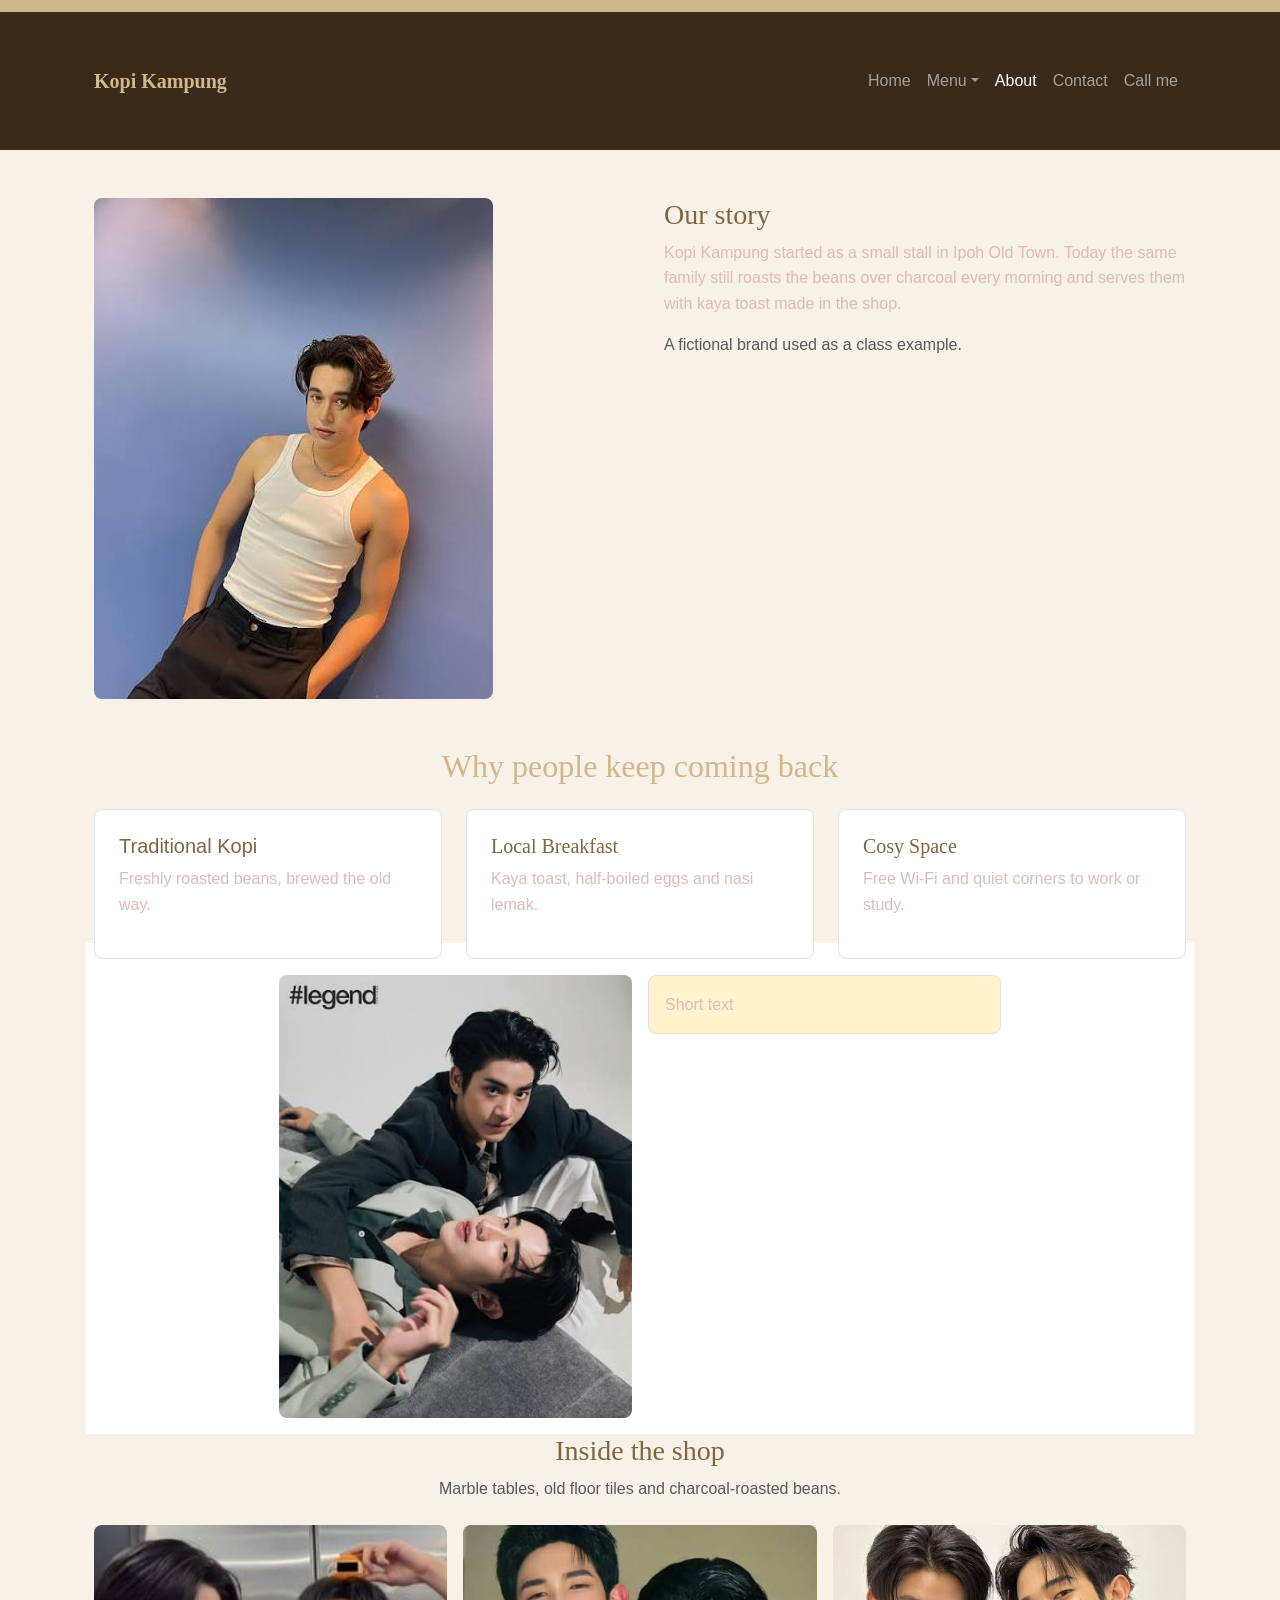
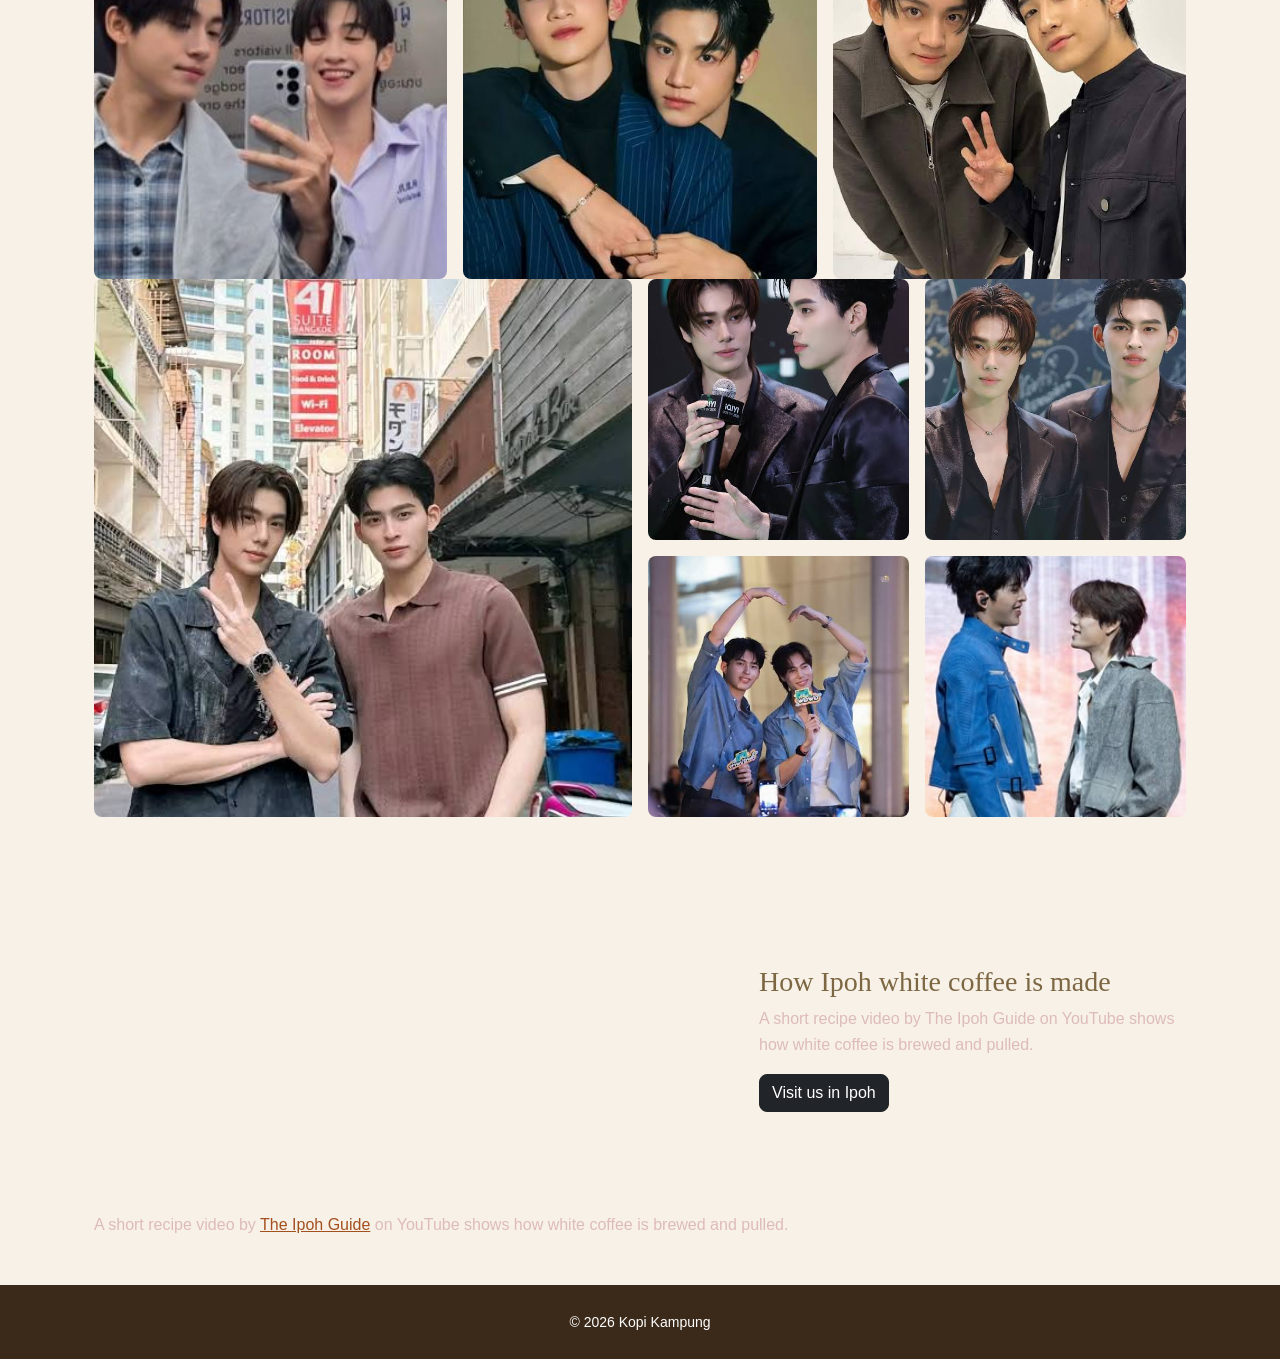
<file: about.html>
<!DOCTYPE html>
<html lang="en">

<head>
    <meta charset="UTF-8">
    <!-- 1. Makes the page fit phone screens. Without it, nothing is responsive. -->
    <meta name="viewport" content="width=device-width, initial-scale=1">
    <title>Kopi Kampung | About</title>

    <!-- 2. Bootstrap CSS: must come BEFORE our own CSS -->
    <link href="css/bootstrap.min.css" rel="stylesheet">
    <!-- 3. Our own CSS: comes AFTER, so our styles can override Bootstrap -->
    <link href="css/style.css" rel="stylesheet">
    <nav class="navbar navbar-expand-lg bg-dark sticky-top" data-bs-theme="dark">
        <div class="container">
            <a class="navbar-brand fw-bold" href="index.html">Kopi Kampung</a>
            <button class="navbar-toggler" type="button" data-bs-toggle="collapse" data-bs-target="#mainNav"
                aria-controls="mainNav" aria-expanded="false" aria-label="Toggle navigation">
                <span class="navbar-toggler-icon"></span>
            </button>
            <div class="collapse navbar-collapse" id="mainNav">
                <ul class="navbar-nav ms-auto mb-2 mb-lg-0">
                    <li class="nav-item">
                        <a class="nav-link" aria-current="page" href="index.html">Home</a>
                    </li>

                    <li class="nav-item dropdown">
                        <a class="nav-link dropdown-toggle" href="#" role="button" data-bs-toggle="dropdown"
                            aria-expanded="false">Menu</a>
                        <ul class="dropdown-menu">
                            <li><a class="dropdown-item" href="menu-drinks.html">Drinks</a></li>
                            <li><a class="dropdown-item" href="menu-food.html">Food</a></li>
                        </ul>
                    </li>

                    <li class="nav-item">
                        <a class="nav-link active" aria-current="page" href="about.html">About</a>
                    </li>
                    <li class="nav-item">
                        <a class="nav-link" href="contact.html">Contact</a>
                    </li>
                    <li class="nav-item">
                        <a class="nav-link" href="Call me.html">Call me</a>
                    </li>
                </ul>
            </div>
        </div>
    </nav>


    <main class="container my-5">
        <!-- 3a. OUR STORY: image and text side by side -->
        <div class="row g-4 g-lg-5 align-items-start mb-5">
            <div class="col-12 col-lg-6">
                <img src="image/gawin.jpg" class="img-fluid rounded" alt="Coffee beans turning in a charcoal roaster">

            </div>
            <div class="col-12 col-lg-6">
                <h2 class="h3">Our story</h2>
                <p>Kopi Kampung started as a small stall in Ipoh Old Town. Today the same family
                    still roasts the beans over charcoal every morning and serves them with kaya toast
                    made in the shop.</p>
                <p class="text-body-secondary mb-0">A fictional brand used as a class example.</p>
            </div>
        </div>
        <h2 class="text-center mb-4">
            Why people keep coming back
        </h2>
        <div class="row g-4">
            <div class="col-12 col-md-6 col-lg-4">
                <div class="p-4 bg-light border rounded h-100">
                    <h3 class="h5">Traditional Kopi</h3>
                    <p>Freshly roasted beans, brewed the old way.</p>
                </div>
            </div>
            <div class="col-12 col-md-6 col-lg-4">
                <div class="p-4 bg-light border rounded h-100">
                    <h2 class="h5">Local Breakfast</h2>
                    <p>Kaya toast, half-boiled eggs and nasi lemak.</p>
                </div>
            </div>
            <div class="col-12 col-md-12 col-lg-4">
                <div class="p-4 bg-light border rounded h-100">
                    <h2 class="h5">Cosy Space</h2>
                    <p>Free Wi-Fi and quiet corners to work or study.</p>
                </div>
            </div>
        </div>
        <div class="row g-3 justify-content-center bg-body-tertiary py-3">
            <div class="col-4">
                <img src="image/ap.jpg" class="img-fluid rounded" alt="Floor tiles">
            </div>
            <div class="col-4">
                <p class="bg-warning-subtle border rounded p-3 mb-0">Short text</p>
            </div>
        </div>
        <!-- 3b. GALLERY INTRO: centred with an offset -->
        <div class="row mb-4">
            <div class="col-12 col-lg-8 offset-lg-2 text-center">
                <h2 class="h3">Inside the shop</h2>
                <p class="text-body-secondary mb-0">Marble tables, old floor tiles and charcoal-roasted beans.</p>
            </div>
        </div>
        <div class="row g-3">
            <div class="col-4">
                <div class="ratio ratio-1x1">
                    <img src="image/ap2.jpg" class="object-fit-cover rounded" alt="Cup of kopi">
                </div>
            </div>
            <div class="col-4">
                <div class="ratio ratio-1x1">
                    <img src="image/ap3.jpg" class="object-fit-cover rounded" alt="Floor tiles">
                </div>
            </div>
            <div class="col-4">
                <div class="ratio ratio-1x1">
                    <img src="image/ap4.jpg" class="object-fit-cover rounded" alt="Kaya toast">
                </div>
            </div>
        </div>

        <div class="row g-3 mb-5">
            <div class="col-12 col-md-6">
                <div class="ratio ratio-1x1">
                    <img src="image/ppw1.jpg" class="object-fit-cover rounded" alt="Kopi Kampung shopfront">
                </div>
            </div>
            <div class="col-12 col-md-6">
                <div class="row g-3">
                    <div class="col-6">
                        <div class="ratio ratio-1x1">
                            <img src="image/ppw2.jpg" class="object-fit-cover rounded" alt="Kopi on a marble table">
                        </div>
                    </div>
                    <div class="col-6">
                        <div class="ratio ratio-1x1">
                            <img src="image/ppw5.jpg" class="object-fit-cover rounded" alt="Kopi on a marble table">
                        </div>
                    </div>
                    <div class="col-6">
                        <div class="ratio ratio-1x1">
                            <img src="image/ppw4.jpg" class="object-fit-cover rounded" alt="Kopi on a marble table">
                        </div>
                    </div>
                    <div class="col-6">
                        <div class="ratio ratio-1x1">
                            <img src="image/ppw.jpg" class="object-fit-cover rounded" alt="Kopi on a marble table">
                        </div>
                    </div>
                </div>

            </div>

        </div>

        <div class="row g-4 g-lg-5 align-items-center">
            <div class="col-12 col-lg-7">
                <div class="ratio ratio-16x9">
                    <iframe src="https://www.youtube.com/embed/bKWklndaqCs"
                        title="Video: Make Ipoh White Coffee At Home" allow="accelerometer; autoplay; clipboard-write; encrypted-media;

gyroscope; picture-in-picture; web-share" referrerpolicy="strict-origin-when-cross-origin" allowfullscreen></iframe>

                </div>
            </div>
            <div class="col-12 col-lg-5">
                <h2 class="h3">How Ipoh white coffee is made</h2>
                <p>A short recipe video by The Ipoh Guide on YouTube shows how white coffee is brewed and pulled.</p>
                <a href="contact.html" class="btn btn-dark">Visit us in Ipoh</a>
            </div>
        </div>

        <p>A short recipe video by
<a href="https://www.youtube.com/watch?v=bKWklndaqCs">The Ipoh Guide</a>
on YouTube shows how white coffee is brewed and pulled.</p>
    </main>

    <footer class="bg-dark text-white py-4">
        <div class="container text-center">
            <small>&copy; 2026 Kopi Kampung</small>
        </div>
    </footer>
    <!-- 4. Bootstrap JavaScript: at the end of body -->
    <script src="js/bootstrap.bundle.min.js"></script>
    <!-- 5. Our own JavaScript -->
    <script src="js/script.js"></script>
    </body>

</html>
</file>
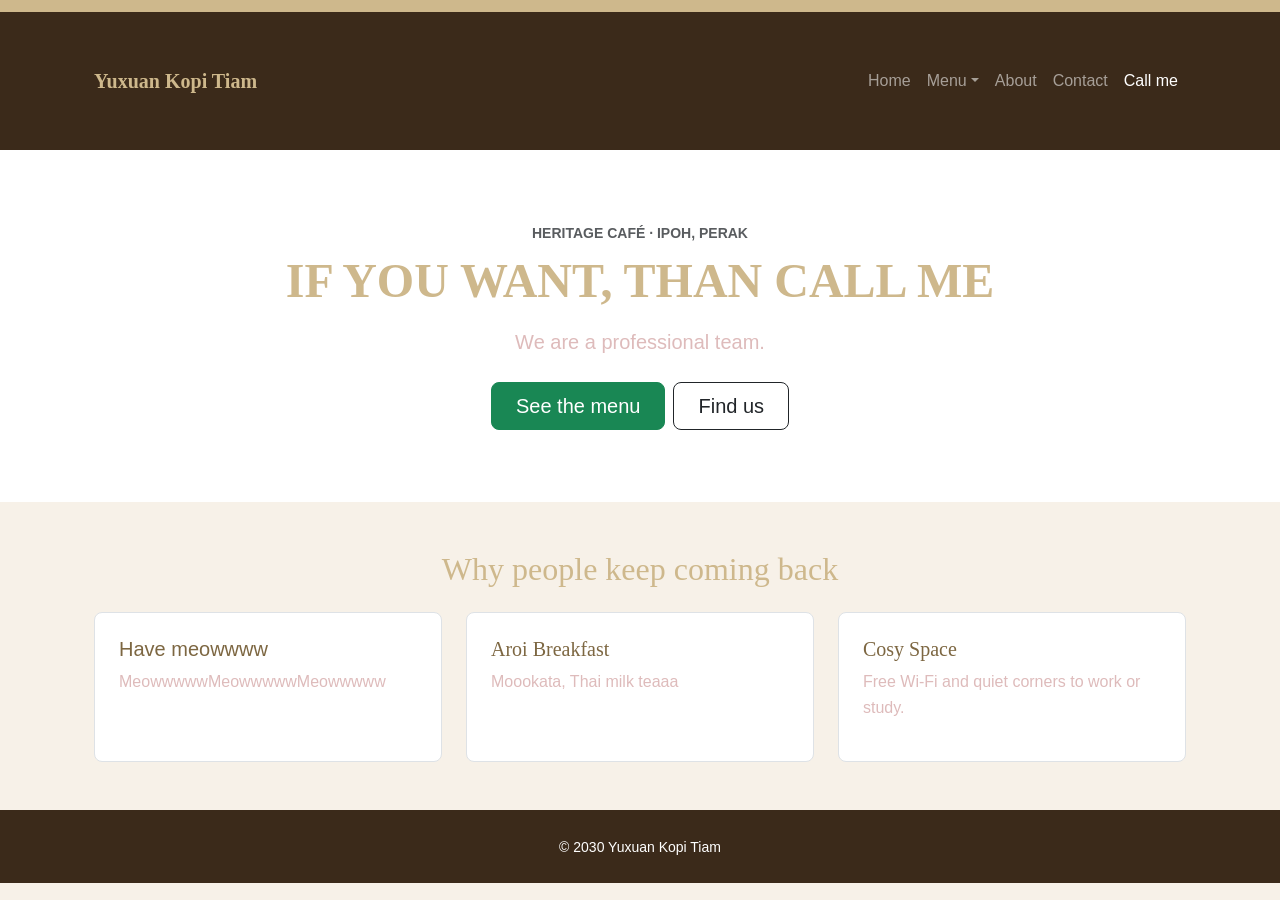
<file: Call me.html>
<!DOCTYPE html>
<html lang="en">

<head>
    <meta charset="UTF-8">
    <!-- 1. Makes the page fit phone screens. Without it, nothing is responsive. -->
    <meta name="viewport" content="width=device-width, initial-scale=1">
    <title>Yuxuan Kopi Tiam | Call me</title>

    <!-- 2. Bootstrap CSS: must come BEFORE our own CSS -->
    <link href="css/bootstrap.min.css" rel="stylesheet">
    <!-- 3. Our own CSS: comes AFTER, so our styles can override Bootstrap -->
    <link href="css/style.css" rel="stylesheet">
    <nav class="navbar navbar-expand-lg bg-dark sticky-top" data-bs-theme="dark">
        <div class="container">
            <a class="navbar-brand fw-bold" href="index.html">Yuxuan Kopi Tiam</a>
            <button class="navbar-toggler" type="button" data-bs-toggle="collapse" data-bs-target="#mainNav"
                aria-controls="mainNav" aria-expanded="false" aria-label="Toggle navigation">
                <span class="navbar-toggler-icon"></span>
            </button>
            <div class="collapse navbar-collapse" id="mainNav">
                <ul class="navbar-nav ms-auto mb-2 mb-lg-0">
                    <li class="nav-item">
                        <a class="nav-link" aria-current="page" href="index.html">Home</a>
                    </li>

                    <li class="nav-item dropdown">
                        <a class="nav-link dropdown-toggle" href="#" role="button" data-bs-toggle="dropdown"
                            aria-expanded="false">Menu</a>
                        <ul class="dropdown-menu">
                            <li><a class="dropdown-item" href="menu-drinks.html">Drinks</a></li>
                            <li><a class="dropdown-item" href="menu-food.html">Food</a></li>
                            <li><a class="dropdown-item" href="menu-soup.html">Soup</a></li>
                        </ul>
                    </li>

                    <li class="nav-item">
                        <a class="nav-link" href="about.html">About</a>
                    </li>
                    <li class="nav-item">
                        <a class="nav-link" href="contact.html">Contact</a>
                    </li>
                    <li class="nav-item">
                        <a class="nav-link active"   aria-current="page" href="Call me.html">Call me</a>
                    </li>
                </ul>
            </div>
        </div>
    </nav>

    <header class="bg-body-tertiary py-5">
        <div class="container py-lg-4">
            <div class="row justify-content-center">
                <div class="col-12 col-lg-8 text-center">
                    <p class="text-uppercase small fw-semibold text-body-secondary mb-2">Heritage café · Ipoh, Perak</p>
                    <h1 class="display-5 fw-bold mb-3">IF YOU WANT, THAN CALL ME</h1>
                    <p class="lead mb-4">We are a professional team.</p>
                    <div class="d-grid gap-2 d-sm-flex justify-content-sm-center">
                        <a href="menu-drinks.html" class="btn btn-success btn-lg px-4">See the menu</a>
                        <a href="contact.html" class="btn btn-outline-dark btn-lg px-4">Find us</a>
                    </div>
                </div>
            </div>
        </div>
    </header>

    <main class="container my-5">
        <h2 class="text-center mb-4">
            Why people keep coming back
        </h2>
        <div class="row g-4">
            <div class="col-12 col-md-6 col-lg-4">
                <div class="p-4 bg-light border rounded h-100">
                    <h3 class="h5">Have meowwww</h3>
                    <p>MeowwwwwMeowwwwwMeowwwww</p>
                </div>
            </div>
            <div class="col-12 col-md-6 col-lg-4">
                <div class="p-4 bg-light border rounded h-100">
                    <h2 class="h5">Aroi Breakfast</h2>
                    <p>Moookata, Thai milk teaaa</p>
                </div>
            </div>
            <div class="col-12 col-md-12 col-lg-4">
                <div class="p-4 bg-light border rounded h-100">
                    <h2 class="h5">Cosy Space</h2>
                    <p>Free Wi-Fi and quiet corners to work or study.</p>
                </div>
            </div>
        </div>
    </main>

    <footer class="bg-dark text-white py-4">
        <div class="container text-center">
            <small>&copy; 2030 Yuxuan Kopi Tiam</small>
        </div>
    </footer>
    <!-- 4. Bootstrap JavaScript: at the end of body -->
    <script src="js/bootstrap.bundle.min.js"></script>
    <!-- 5. Our own JavaScript -->
    <script src="js/script.js"></script>
    </body>

</html>
</file>
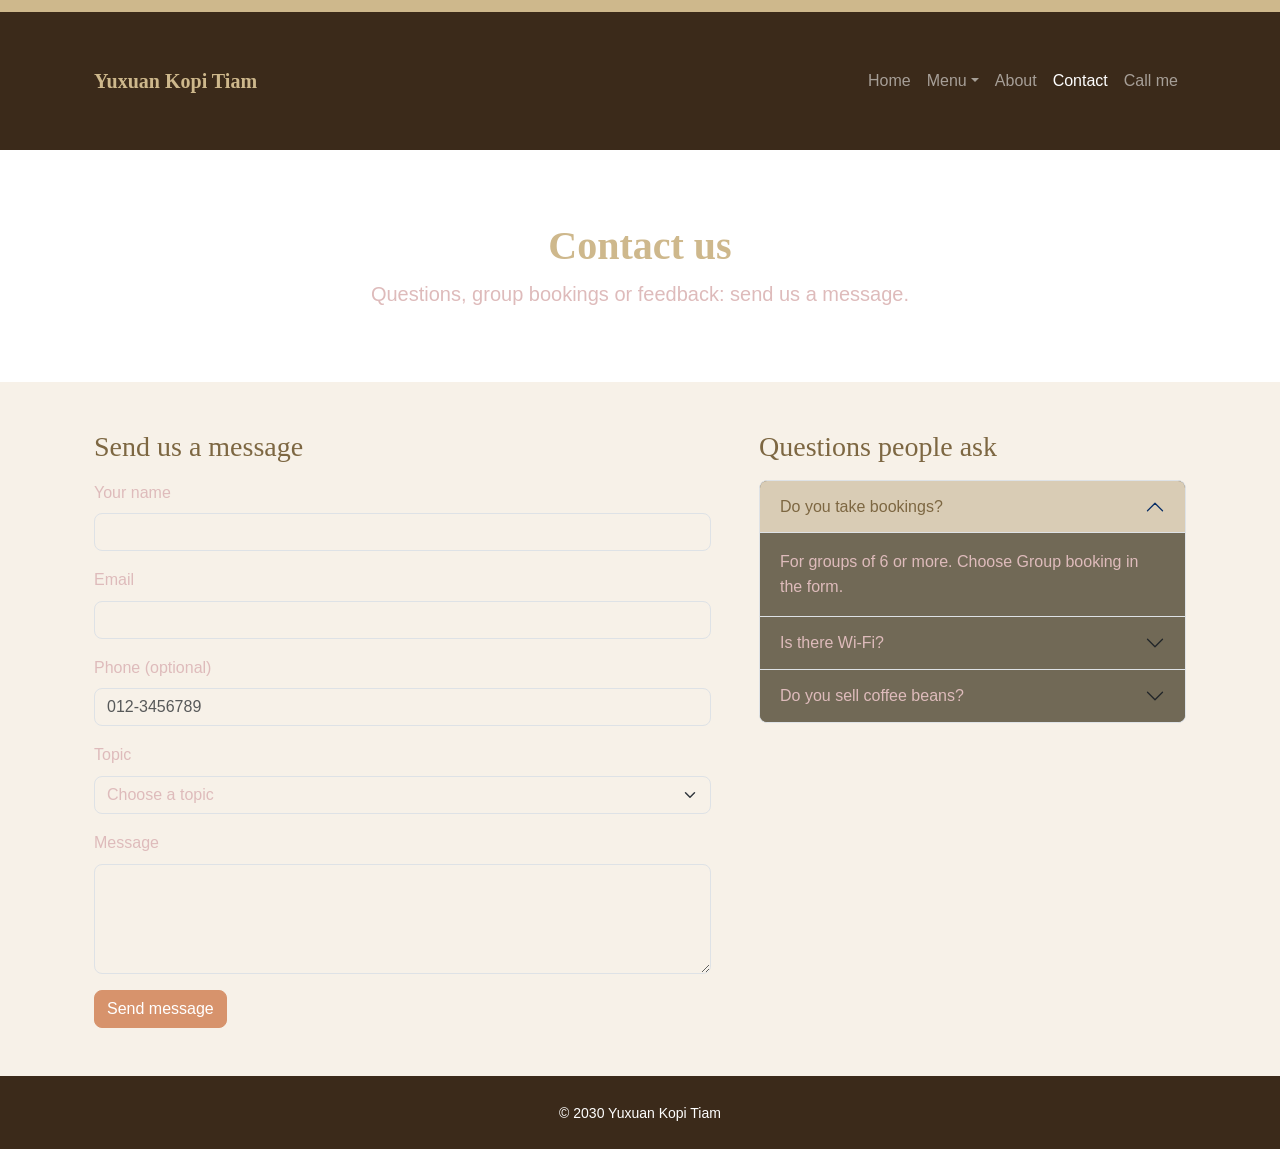
<file: contact.html>
<!DOCTYPE html>
<html lang="en">

<head>
    <meta charset="UTF-8">
    <!-- 1. Makes the page fit phone screens. Without it, nothing is responsive. -->
    <meta name="viewport" content="width=device-width, initial-scale=1">
    <title>Yuxuan Kopi Tiam | Contact</title>

    <!-- 2. Bootstrap CSS: must come BEFORE our own CSS -->
    <link href="css/bootstrap.min.css" rel="stylesheet">
    <!-- 3. Our own CSS: comes AFTER, so our styles can override Bootstrap -->
    <link href="css/style.css" rel="stylesheet">
    <nav class="navbar navbar-expand-lg bg-dark sticky-top" data-bs-theme="dark">
        <div class="container">
            <a class="navbar-brand fw-bold" href="index.html">Yuxuan Kopi Tiam</a>
            <button class="navbar-toggler" type="button" data-bs-toggle="collapse" data-bs-target="#mainNav"
                aria-controls="mainNav" aria-expanded="false" aria-label="Toggle navigation">
                <span class="navbar-toggler-icon"></span>
            </button>
            <div class="collapse navbar-collapse" id="mainNav">
                <ul class="navbar-nav ms-auto mb-2 mb-lg-0">
                    <li class="nav-item">
                        <a class="nav-link" aria-current="page" href="index.html">Home</a>
                    </li>

                    <li class="nav-item dropdown">
                        <a class="nav-link dropdown-toggle" href="#" role="button" data-bs-toggle="dropdown"
                            aria-expanded="false">Menu</a>
                        <ul class="dropdown-menu">
                            <li><a class="dropdown-item" href="menu-drinks.html">Drinks</a></li>
                            <li><a class="dropdown-item" href="menu-food.html">Food</a></li>
                            <li><a class="dropdown-item" href="menu-soup.html">Soup</a></li>
                        </ul>
                    </li>

                    <li class="nav-item">
                        <a class="nav-link" href="about.html">About</a>
                    </li>
                    <li class="nav-item">
                        <a class="nav-link active" aria-current="page" href="contact.html">Contact</a>
                    </li>
                    <li class="nav-item">
                        <a class="nav-link" href="Call me.html">Call me</a>
                    </li>
                </ul>
            </div>
        </div>
    </nav>

    <header class="bg-body-tertiary py-5">
        <div class="container py-lg-4">
            <div class="row justify-content-center">
                <div class="col-12 col-lg-8 text-center">
                    <h1 class="display-6 fw-bold">Contact us</h1>
                    <p class="lead mb-0">Questions, group bookings or feedback: send us a message.</p>
                </div>
    </header>

    <main class="container my-5">
        <div class="row g-4 g-lg-5">
            <!-- 3a. CONTACT FORM: checked by js/script.js -->
            <div class="col-12 col-lg-7">
                <h2 class="h3 mb-3">Send us a message</h2>
                <form id="contact-form">
                    <div class="mb-3">
                        <label for="name" class="form-label">Your name</label>
                        <input type="text" class="form-control" id="name" required minlength="2">
                        <div class="invalid-feedback">Please type your name.</div>
                    </div>
                    <div class="mb-3">
                        <label for="email" class="form-label">Email</label>
                        <input type="email" class="form-control" id="email" required>
                        <div class="invalid-feedback">Please type an email like name@example.com.</div>
                    </div>
                    <div class="mb-3">
                        <label for="phone" class="form-label">Phone (optional)</label>
                        <input type="tel" class="form-control" id="phone" pattern="01[0-9]-?[0-9]{7,8}"
                            placeholder="012-3456789">

                        <div class="invalid-feedback">Type a mobile number, like 012-3456789.</div>
                    </div>
                    <div class="mb-3">
                        <label for="topic" class="form-label">Topic</label>
                        <select class="form-select" id="topic" required>
                            <option value="">Choose a topic</option>
                            <option>Group booking (6 or more)</option>
                            <option>Feedback</option>
                            <option>Something else</option>
                        </select>
                        <div class="invalid-feedback">Please choose a topic.</div>
                    </div>
                    <div class="mb-3">
                        <label for="message" class="form-label">Message</label>
                        <textarea class="form-control" id="message" rows="4" required minlength="10"></textarea>
                        <div class="invalid-feedback">Please write at least 10 characters.</div>
                    </div>
                    <button type="submit" class="btn btn-primary" data-bs-toggle="tooltip"
                        data-bs-title="We reply within 2 working days">Send message</button>
                    <div id="form-thanks" class="alert alert-success d-none mt-3" role="alert">
                        Thank you! We will reply within 2 working days.
                    </div>
                </form>
            </div>
            <!-- 3b. FAQ: an accordion -->
            <div class="col-12 col-lg-5">
                <h2 class="h3 mb-3">Questions people ask</h2>
                <div class="accordion" id="faq">
                    <div class="accordion-item">
                        <h3 class="accordion-header">
                            <button class="accordion-button" type="button" data-bs-toggle="collapse"
                                data-bs-target="#faq1" aria-expanded="true">
                                Do you take bookings?
                            </button>
                        </h3>
                        <div id="faq1" class="accordion-collapse collapse show">
                            <div class="accordion-body">For groups of 6 or more. Choose Group booking in the form.</div>
                        </div>
                    </div>
                    <div class="accordion-item">
                        <h3 class="accordion-header">
                            <button class="accordion-button collapsed" type="button" data-bs-toggle="collapse"
                                data-bs-target="#faq2" aria-expanded="false">
                                Is there Wi-Fi?
                            </button>
                        </h3>
                        <div id="faq2" class="accordion-collapse collapse">
                            <div class="accordion-body">Yes, free Wi-Fi. Ask at the counter for the password.</div>
                        </div>
                    </div>
                    <div class="accordion-item">
                        <h3 class="accordion-header">
                            <button class="accordion-button collapsed" type="button" data-bs-toggle="collapse"
                                data-bs-target="#faq3" aria-expanded="false">
                                Do you sell coffee beans?
                            </button>
                        </h3>
                        <div id="faq3" class="accordion-collapse collapse">
                            <div class="accordion-body">Yes, our charcoal-roasted beans come in 250 g bags.</div>
                        </div>
                    </div>
                </div>
            </div>
        </div>

    </main>

    <footer class="bg-dark text-white py-4">
        <div class="container text-center">
            <small>&copy; 2030 Yuxuan Kopi Tiam</small>
        </div>
    </footer>
    <!-- 4. Bootstrap JavaScript: at the end of body -->
    <script src="js/bootstrap.bundle.min.js"></script>
    <!-- 5. Our own JavaScript -->
    <script src="js/script.js"></script>
    </body>

</html>
</file>
<file: css/style.css>
:root {
--test-colour: #ceb88c;
--brand-espresso: #7d6742; /* navbar, footer, headings */
--brand-cream: #F7F1E8; /* page background */
--brand-charcoal: #debbbb; /* body text */
--brand-orange: #d7936c; /* buttons */
--font-heading: "Agrave Pro", Georgia, serif;
--font-body: "Inter", Arial, sans-serif;
--brand-radius: 8px; /* rounded corners */

--bs-body-bg: var(--brand-cream);
--bs-body-color: var(--brand-charcoal);
--bs-body-font-family: var(--font-body);
--bs-body-font-size: 1rem;
--bs-body-line-height: 1.6;
--bs-heading-color: var(--brand-espresso);
--bs-border-radius: var(--brand-radius);

--bs-border-radius: var(--brand-radius);
--bs-dark-rgb: 59, 42, 26;
--bs-light-rgb: 255, 255, 255;
--bs-tertiary-bg-rgb: 255, 255, 255;
--bs-link-color-rgb: 164, 80, 30;
--bs-link-hover-color-rgb: 59, 42, 26;
}
h1, h2, .navbar-brand {
font-family: var(--font-heading);
color: var(--test-colour);
}
body {
border-top: 12px solid var(--test-colour);
}

/* 4. DARK PARTS (the navbar): the Menu dropdown too */
[data-bs-theme="dark"] {
--bs-body-bg: var(--brand-espresso);
}

/* 5. BUTTONS: my button colour */
.btn-primary {
--bs-btn-focus-shadow-rgb: 164, 80, 30;
--bs-btn-bg: var(--brand-orange);
--bs-btn-border-color: var(--brand-orange);
--bs-btn-hover-bg: var(--brand-espresso);
--bs-btn-hover-border-color: var(--brand-espresso);
--bs-btn-active-bg: var(--brand-espresso);
--bs-btn-active-border-color: var(--brand-espresso);
}

.btn-outline-primary {
--bs-btn-focus-shadow-rgb: 164, 80, 30;
--bs-btn-color: var(--brand-orange);
--bs-btn-border-color: var(--brand-orange);
--bs-btn-hover-bg: var(--brand-orange);
--bs-btn-hover-border-color: var(--brand-orange);
--bs-btn-active-bg: var(--brand-espresso);
--bs-btn-active-border-color: var(--brand-espresso);
}

/* 6. SPACING: my spacing */
.container {
--bs-gutter-x: 3rem; /* page sides: 24 px each */
}
.navbar {
--bs-navbar-padding-y: 3rem; /* navbar: 16 px top and bottom */
}

/* 7. CARDS AND PHOTOS: white cards, same-shape photos */
.card {
--bs-card-bg: white;
}
.card-img-top,
.carousel-item img {
aspect-ratio: 5 / 7;
object-fit: cover;
}

/* 8. TABS: my colours */
.nav-tabs {
--bs-nav-link-color: var(--brand-orange);
--bs-nav-link-hover-color: var(--brand-espresso);
}

/* 9. ACCORDION: my colours */
.accordion {
--bs-accordion-bg: rgb(113, 105, 86);
--bs-accordion-active-bg: rgb(217, 204, 181);
--bs-accordion-active-color: var(--brand-espresso);
}
</file>
